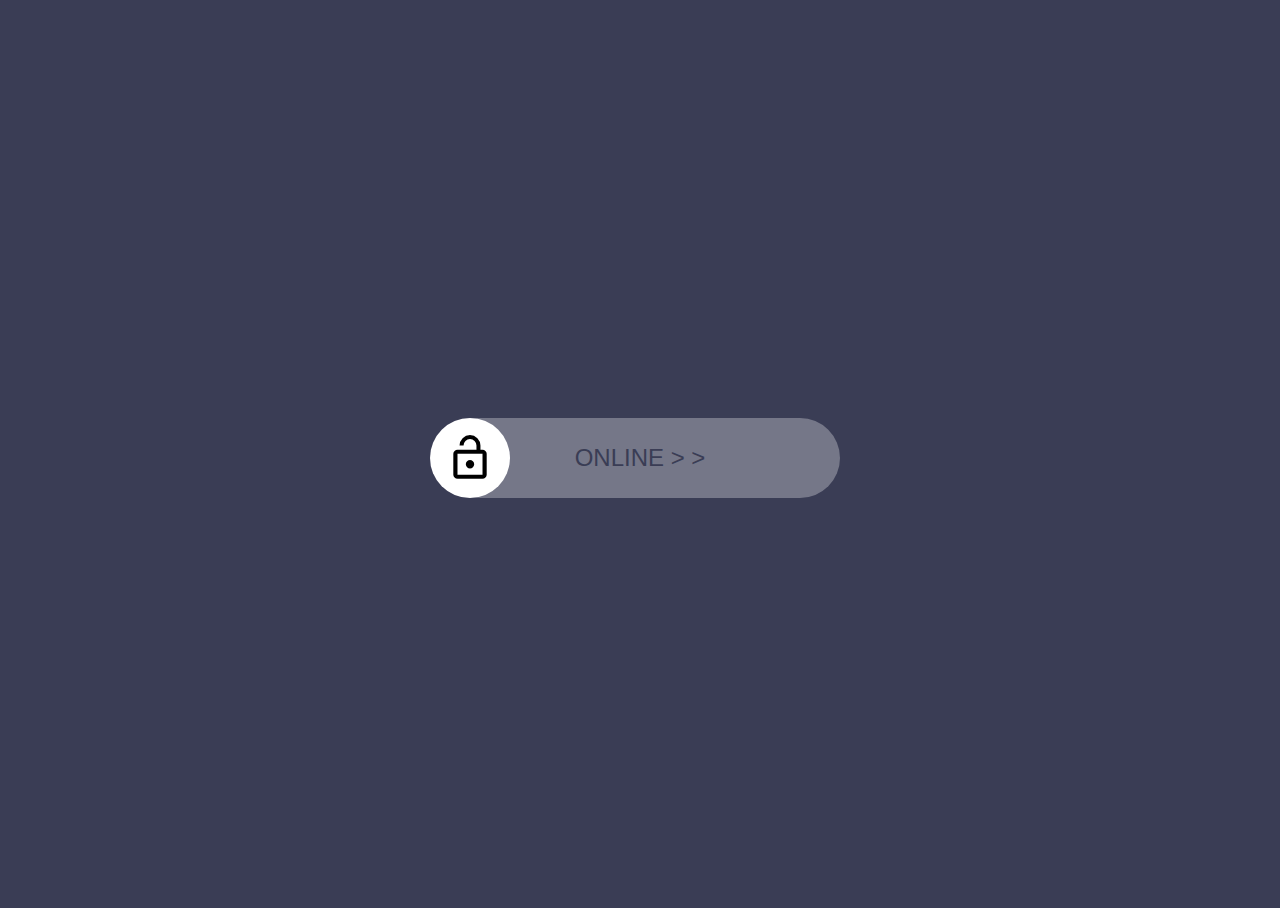
<file: button/button.html>
<!DOCTYPE html>
<html lang="en">

<head>
	<meta charset="UTF-8">
	<meta name="viewport" content="width=device-width, initial-scale=1.0">
	<meta http-equiv="X-UA-Compatible" content="ie=edge">
	<title>bottom</title>
	<link href="https://fonts.googleapis.com/icon?family=Material+Icons" rel="stylesheet">
	<link rel="stylesheet" href="boton.css">
	<script src="https://code.jquery.com/jquery-3.4.1.min.js"
		integrity="sha256-CSXorXvZcTkaix6Yvo6HppcZGetbYMGWSFlBw8HfCJo=" crossorigin="anonymous"></script>
</head>

<body>
	<div id="button-background">
		<!-- <span class="slide-text">Swipe</span> -->
		<span class="slide-text">Online > ></span>
		<div id="slider">
			<!-- <i id="locker" class="material-icons">power_settings_new</i> -->
			<i id="locker" class="material-icons">lock_open</i>
		</div>
	</div>
</body>
<script>
	var initialMouse = 0;
	var slideMovementTotal = 0;
	var mouseIsDown = false;
	var slider = $('#slider');

	slider.on('mousedown touchstart', function (event) {
		mouseIsDown = true;
		slideMovementTotal = $('#button-background').width() - $(this).width() + 10;
		initialMouse = event.clientX || event.originalEvent.touches[0].pageX;
		console.log(slideMovementTotal)
	});

	$(document.body, '#slider').on('mouseup touchend', function (event) {
		if (!mouseIsDown) {
			return;
		}
		mouseIsDown = false;
		var currentMouse = event.clientX || event.changedTouches[0].pageX;
		var relativeMouse = currentMouse - initialMouse;

		if (relativeMouse < slideMovementTotal) {
			$('.slide-text').fadeTo(300, 1);
			slider.animate({
				left: "-10px"
			}, 300);
			return;
		}
		slider.addClass('unlocked');
		$('#locker').text('lock_outline');
		setTimeout(function () {
			slider.on('click tap', function (event) {
				if (!slider.hasClass('unlocked'))
					return;
				slider.removeClass('unlocked');
				$('#locker').text('lock_open');
				slider.off('click tap');
			});
		}, 0);
	});

	$(document.body).on('mousemove touchmove', function (event) {
		if (!mouseIsDown)
			return;

		var currentMouse = event.clientX || event.originalEvent.touches[0].pageX;
		var relativeMouse = currentMouse - initialMouse;
		var slidePercent = 1 - (relativeMouse / slideMovementTotal);

		$('.slide-text').fadeTo(0, slidePercent);

		if (relativeMouse <= 0) {
			slider.css({ 'left': '-10px' });
			return;
		}
		if (relativeMouse >= slideMovementTotal + 10) {
			slider.css({ 'left': slideMovementTotal + 'px' });
			return;
		}
		slider.css({ 'left': relativeMouse - 10 });
	});

</script>

</html>
</file>
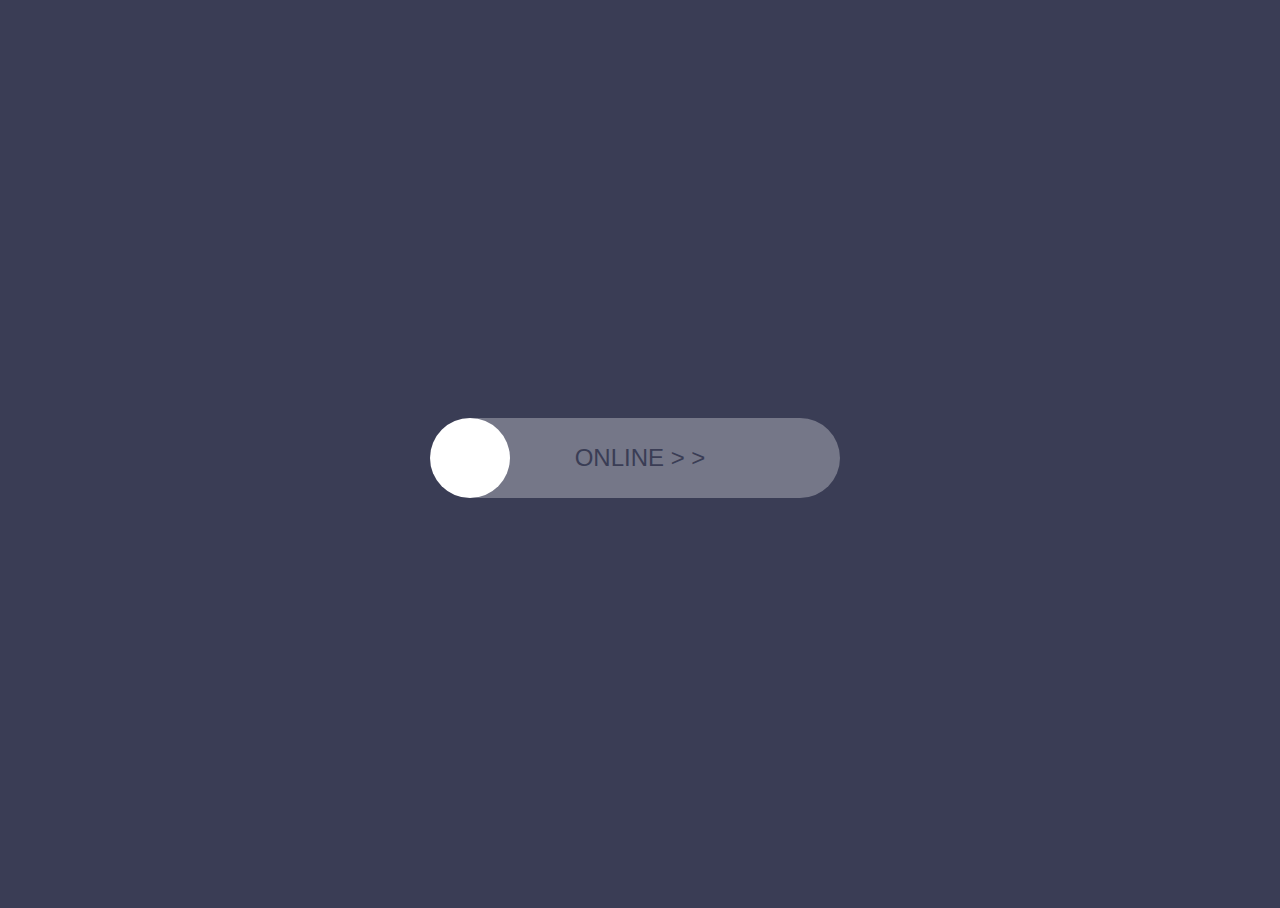
<file: button2/button.html>
<!DOCTYPE html>
<html lang="en">

<head>
	<meta charset="UTF-8">
	<meta name="viewport" content="width=device-width, initial-scale=1.0">
	<meta http-equiv="X-UA-Compatible" content="ie=edge">
	<title>bottom</title>
	<link href="https://fonts.googleapis.com/icon?family=Material+Icons" rel="stylesheet">
	<link rel="stylesheet" href="boton.css">
	<script src="https://code.jquery.com/jquery-3.4.1.min.js"
		integrity="sha256-CSXorXvZcTkaix6Yvo6HppcZGetbYMGWSFlBw8HfCJo=" crossorigin="anonymous"></script>
</head>

<body>
	<div id="button-background">
		<!-- <span class="slide-text">Swipe</span> -->
		<span class="slide-text">Online > ></span>
		<div id="slider">
			<!-- <i id="locker" class="material-icons">power_settings_new</i> -->
			<i id="locker" class=""></i>
		</div>
	</div>
</body>
<script>
	var initialMouse = 0;
	var slideMovementTotal = 0;
	var mouseIsDown = false;
	var slider = $('#slider');

	slider.on('mousedown touchstart', function (event) {
		mouseIsDown = true;
		slideMovementTotal = $('#button-background').width() - $(this).width() + 10;
		initialMouse = event.clientX || event.originalEvent.touches[0].pageX;
		console.log(slideMovementTotal)
	});

	$(document.body, '#slider').on('mouseup touchend', function (event) {
		if (!mouseIsDown) {
			return;
		}
		mouseIsDown = false;
		var currentMouse = event.clientX || event.changedTouches[0].pageX;
		var relativeMouse = currentMouse - initialMouse;

		if (relativeMouse < slideMovementTotal) {
			$('.slide-text').fadeTo(300, 1);
			slider.animate({
				left: "-10px"
			}, 300);
			return;
		}
		slider.addClass('unlocked');
		$('#locker').text('click Ofline');
		$('#slider').css({ 'background': 'green' });
		setTimeout(function () {
			slider.on('click tap', function (event) {
				if (!slider.hasClass('unlocked'))
					return;
				slider.removeClass('unlocked');
				$('#locker').text('');
				$('#slider').css({ 'background': 'red' });
				slider.off('click tap');
			});
		}, 0);
	});

	$(document.body).on('mousemove touchmove', function (event) {
		if (!mouseIsDown)
			return;

		var currentMouse = event.clientX || event.originalEvent.touches[0].pageX;
		var relativeMouse = currentMouse - initialMouse;
		var slidePercent = 1 - (relativeMouse / slideMovementTotal);

		$('.slide-text').fadeTo(0, slidePercent);

		if (relativeMouse <= 0) {
			slider.css({ 'left': '-10px' });
			return;
		}
		if (relativeMouse >= slideMovementTotal + 10) {
			slider.css({ 'left': slideMovementTotal + 'px' });
			return;
		}
		slider.css({ 'left': relativeMouse - 10 });
	});

</script>

</html>
</file>
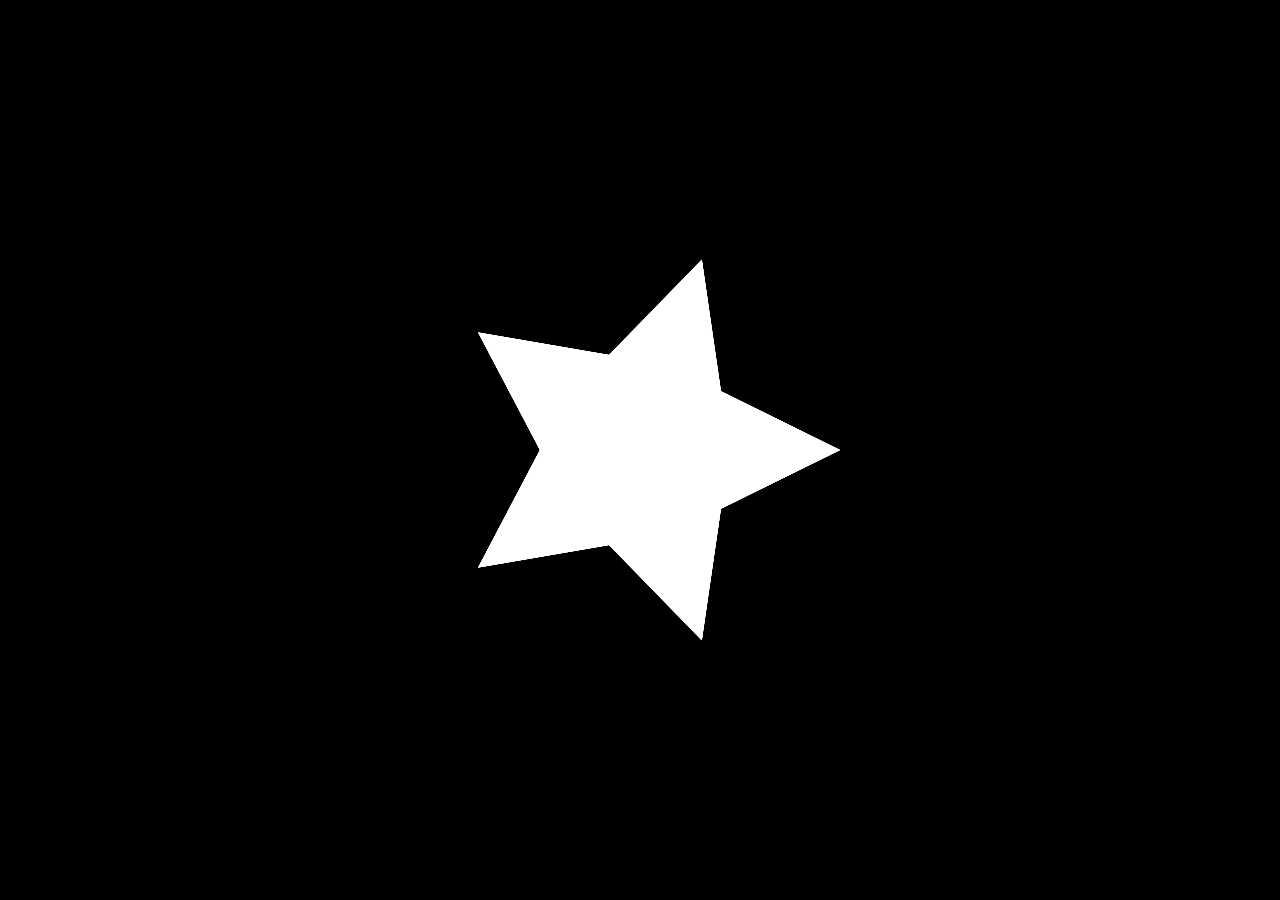
<file: estars/estrella.html>
<!DOCTYPE html>
<html>

<head>
    <title>Stars from circle</title>
    <style type="text/css">
        body {
            background: black;
        }

        canvas {
            position: fixed;
            left: 0;
            top: 0;
            height: 100%;
            width: 100%;
        }
        div{
            width: 10%;
            height: 400px;
        }
    </style>
</head>

<body>
    <div>
        <canvas id="lienzo"></canvas>
    </div>
</body>
<script>
    var ctx;
    var cv;
    var cx;
    var cy;
    var innerRadius = 100;
    var outerRadius = 200;
    var numberOfPoints = 10;
    var f;
    function drawStar() {
        var alt = false;
        var r;
        var delta;
        var x, y;
        ctx.lineWidth = 4;
        ctx.strokeStyle = '#ffffff';
        ctx.fillStyle = '#ffffff';
        ctx.beginPath();
        for (var j = 0; j < 5; j++) {
            for (var i = 0; i < numberOfPoints; i++) {
                if (alt === true) {
                    r = innerRadius;
                    alt = false;
                } else {
                    r = outerRadius;
                    alt = true;
                }
                delta = i * f;
                x = r * Math.cos(delta) + cx;
                y = r * Math.sin(delta) + cy;
                ctx.lineTo(x, y);
            }
            ctx.closePath();
            ctx.fill();
        }
    }
    window.onload = function () {
        cv = document.getElementById('lienzo');
        ctx = cv.getContext('2d');
        cv.width = window.innerWidth;
        cv.height = window.innerHeight;
        f = (Math.PI * 2) / numberOfPoints;
        cx = cv.offsetWidth / 2;
        cy = cv.offsetHeight / 2;
        drawStar();
    }
</script>

</html>
</file>
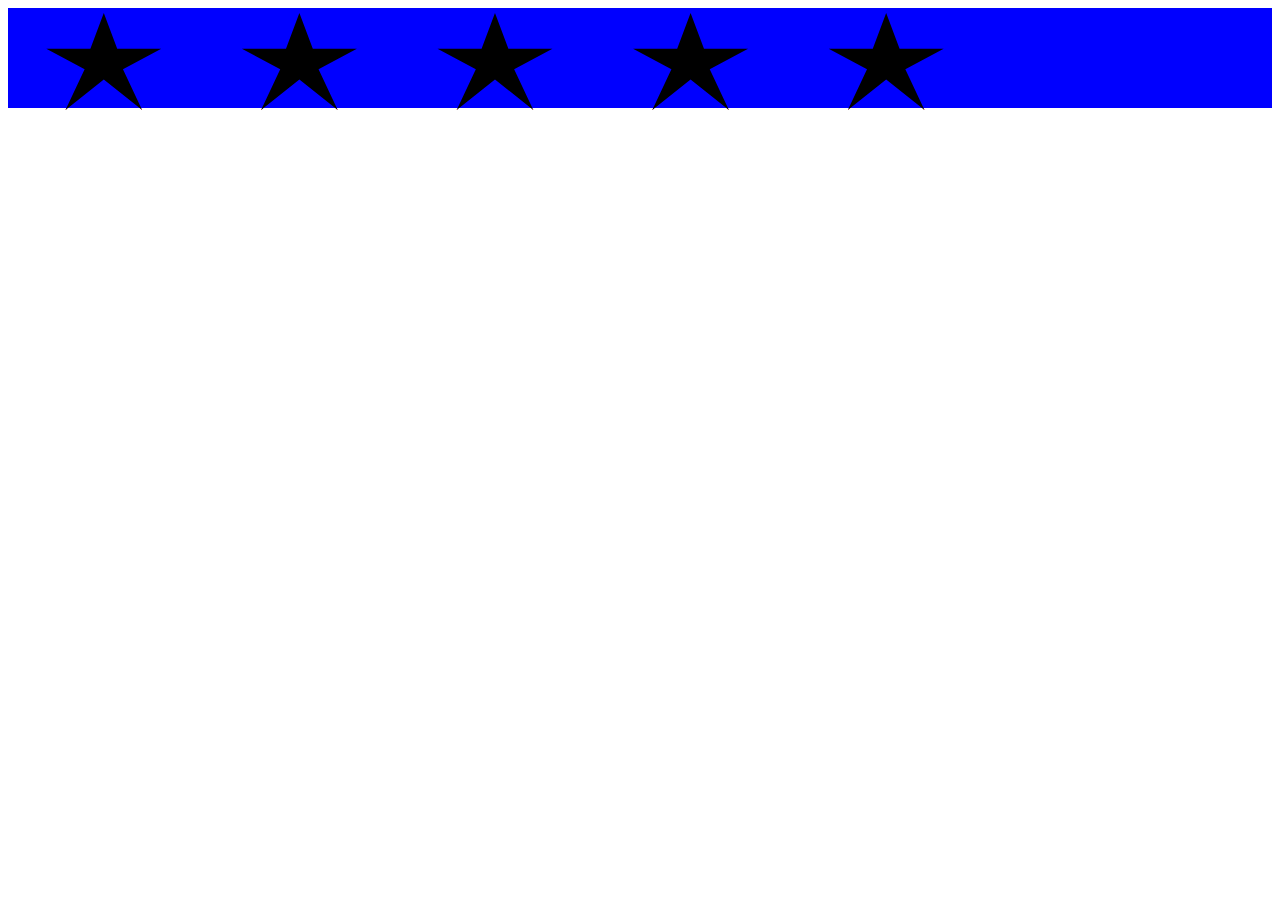
<file: estars/estrella_animada.html>
<!DOCTYPE html>
<html lang="en">

<head>
    <meta charset="UTF-8">
    <meta name="viewport" content="width=device-width, initial-scale=1.0">
    <meta http-equiv="X-UA-Compatible" content="ie=edge">
    <title>Document</title>
</head>
<style>
    .contenedor{
      width: 100%;
      height: 100px;
      background-color: blue;
    }
    .img{
        display: inline-block;
        background-color: black;
        width: 15%;
        height: 100%;
        clip-path: polygon(50% 5%, 57% 40%, 80% 40%, 60% 60%, 70% 100%, 50% 70%, 30% 100%, 40% 60%, 20% 40%, 43% 40%);
        border: 1px solid red;
    }
    img:hover{

    }
</style>

<body>
    <div class="contenedor">
        <div class="img">
       
        </div>
        <div class="img">
       
        </div>
        <div class="img">
       
        </div>
        <div class="img">
       
        </div>
        <div class="img">
       
        </div>
    </div>

</body>

</html>
</file>
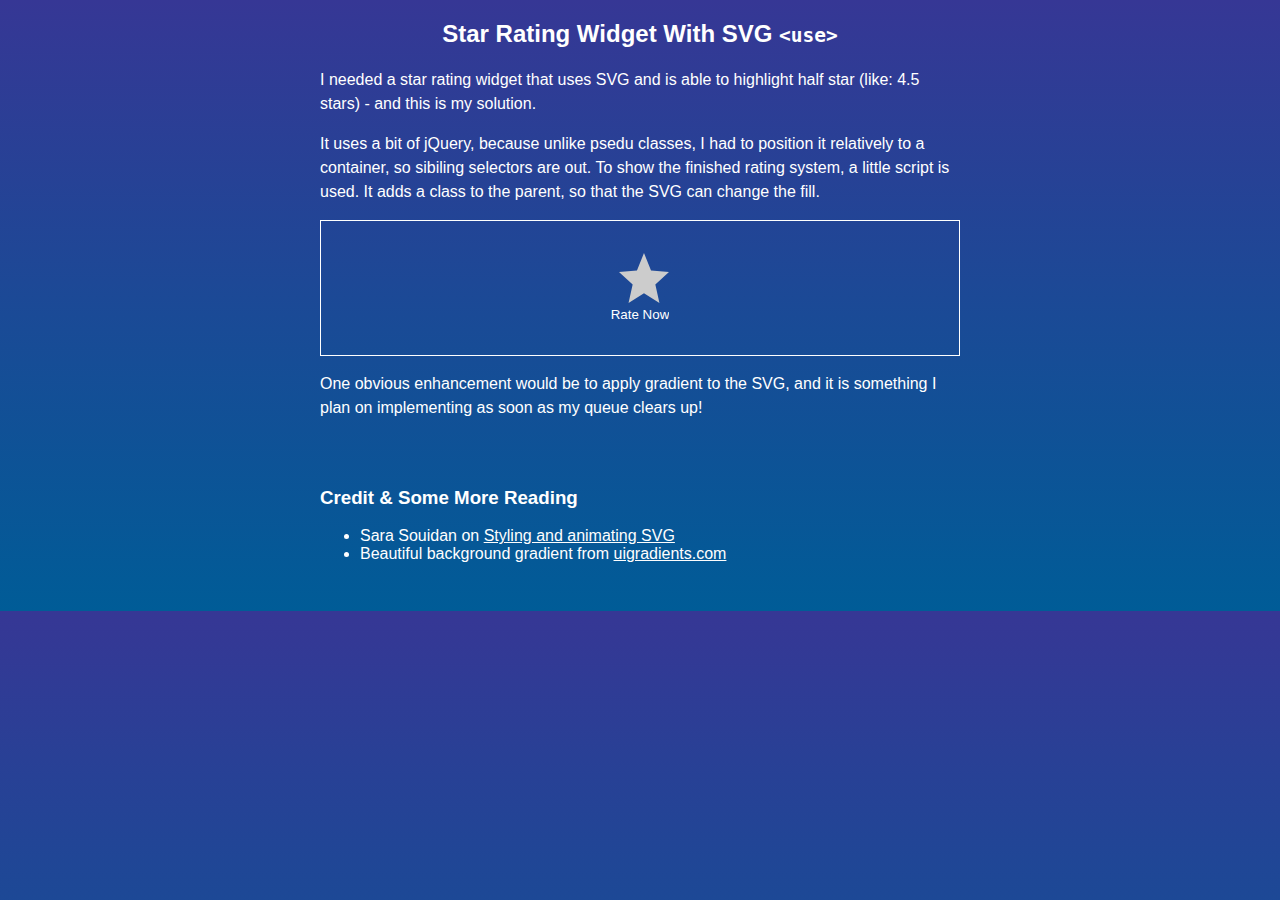
<file: estars/star2.html>
<!DOCTYPE html>
<html lang="en">

<head>
    <meta charset="UTF-8">
    <meta name="viewport" content="width=device-width, initial-scale=1.0">
    <meta http-equiv="X-UA-Compatible" content="ie=edge">
    <title>Document</title>
</head>
<style>
*{
  box-sizing:border-box;
}
.rating {
  text-align: center;
  width:100%;
  border:1px solid white;
  padding:2em;
  
  input[name="star"] {
    display: none;
    width: 0;
    opacity: 0;
    margin-left: -2px;
  }
  
  input[name="star"]:focus ~ label svg {
      fill: #f2a200;
    }
     input[name="star"]:checked ~ label svg {
      fill: #f2a200;
    }
  span {
    display: inline-block;
    position: relative;
    float: right;
    label {
      float: right;
      cursor: pointer;

      svg {
        fill: #CCC;
        color: transparent;
        transition: color 0.2s ease-in-out;
        width: 50px;
        height: 50px;
      }

      &:hover {
        svg {
          fill: #f2a200;
        }

        ~ label {
          svg {
            fill: #f2a200;
          }

          &.half {
            svg {
              fill: #f2a200;
            }
          }
        }
      }

      &.half {
        overflow: hidden;
        position: absolute;
        width: 25px;
        svg {
          fill: none;
        }

        &:hover {
          svg {
            fill: #f2a200;
          }
        }
      }
    }

    &:hover {
      ~ span label svg {
        fill: #f2a200;
      }
    }

    &.active ~ span {
      label svg {
        fill: #f2a200;
      }
    }
  }
}

/*presentational styles*/
html{
  margin:0;
  padding:0;
}
body {
  background: #005C97;
background: -webkit-linear-gradient(to bottom, #363795, #005C97); 
background: linear-gradient(to bottom, #363795, #005C97); 
  height:100%;
  color: white;
  font-family: 'Source Sans Pro', sans-serif;
  padding:0;
  margin:0;
}

.container {
  width: 40em;
  margin: 0 auto;
}
fieldset {
  display: inline-block;
  overflow: hidden;
  padding: 0;
  border: 0;
}

small {
  display: block;
  text-align: right;
}
h2 {
  text-align: center;
  text-transform: capitalize;
  code{
    text-transform:lowercase;
  }
}
p{
  line-height:1.5;
  margin-bottom:1em;
}
footer{
  width:100%;
  padding: 2em 0;
  background: darken(#363795, 5%);
  
  a{
    color: #fefefe;
    transition: color .2s ease-in;
    
    &:hover{
      color:#cbb4d4;
    }
  }
  h3{
    text-transform: capitalize;
  }
}

</style>

<body>
    <svg style="position: absolute; width: 0; height: 0; overflow: hidden" version="1.1"
        xmlns="http://www.w3.org/2000/svg" xmlns:xlink="http://www.w3.org/1999/xlink">
        <symbol id="star" viewBox="0 0 28 28" preserveAspectRatio="xMaxYMax meet">
            <title>Star Rating</title>
            <path class="star"
                d="M13.996,22.501 L22.649,27.997 L20.352,17.637 L27.996,10.667 L17.930,9.768 L13.996,-0.003 L10.063,9.768 L-0.003,10.667 L7.641,17.637 L5.345,27.997 L13.996,22.501 Z" />
        </symbol>
    </svg>


    <div class="container">
        <h2>Star rating widget with SVG <code>&lt;use&gt;</code></h2>
        <p>I needed a star rating widget that uses SVG and is able to highlight half star (like: 4.5 stars) - and this
            is my solution.</p>
        <p>It uses a bit of jQuery, because unlike psedu classes, I had to position it relatively to a container, so
            sibiling selectors are out. To show the finished rating system, a little script is used. It adds a class to
            the parent, so that the SVG can change the fill. </p>
        <div class="rating">
            <fieldset class="rating-fieldset">
                <span><input type="checkbox" id="star5" class="rating-checkbox" value="5" name="star" /><label
                        class="full" for="star5" title="Awesome - 5 stars">
                        <svg role="img" aria-label="rating">
                            <use xlink:href="#star"></use>
                        </svg>
                    </label>
                    <input type="checkbox" id="star4half" class="rating-checkbox" value="4.5" name="star" /><label
                        class="half" for="star4half" title="Pretty good - 4.5 stars" name="star"> <svg role="img"
                            aria-label="rating">
                            <use xlink:href="#star"></use>
                        </svg>
                    </label></span>
               
                <small>Rate Now</small>
            </fieldset>
        </div>
        <p>One obvious enhancement would be to apply gradient to the SVG, and it is something I plan on implementing as
            soon as my queue clears up!</p>
    </div>

    <footer>
        <div class="container">
            <h3>Credit & Some more reading</h3>
            <ul>
                <li>Sara Souidan on <a
                        href="https://www.smashingmagazine.com/2014/11/styling-and-animating-svgs-with-css/"
                        target="_blank">Styling and animating SVG<a /></li>
                <li>Beautiful background gradient from <a href="https://uigradients.com/"
                        target="_blank">uigradients.com</a></li>
            </ul>

        </div>
    </footer>
</body>
<script>
    $(document).ready(function () {
        var ratingElem = $('.rating input[name="star"]');

        ratingElem.change(function () {
            if (this.checked) {
                $(this).parent().addClass("active");
            }
        });
    });

</script>

</html>
</file>
<file: button/boton.css>
@mixin center {
    display: flex;
    align-items: center;
    justify-content: center;
}

@mixin nonselect {
    -webkit-touch-callout: none;
    -webkit-user-select: none;
    -khtml-user-select: none;
    -moz-user-select: none;
    -ms-user-select: none;
    user-select: none;
    cursor: :default;
}

html, body {
    height: 100%;
    overflow: hidden;
}

body {
    background-color: #3a3d55;
    display: flex;
    align-items: center;
    justify-content: center;
}

#button-background {
    position: relative;
    background-color: rgba(255, 255, 255, 0.3);
    width: 400px;
    height: 80px;
    border: white;
    border-radius: 40px;
    display: flex;
    align-items: center;
    justify-content: center;
}

#slider {
    transition: width 0.3s, border-radius 0.3s, height 0.3s;
    position: absolute;
    left: -10px;
    background-color: white;
    width: 80px;
    height: 80px;
    border-radius: 50%;
    display: flex;
    align-items: center;
    justify-content: center;  
}
#slider.unlocked {
    transition: all 0.3s;
    width: inherit;
    left: 0!important;
    height: inherit;
    border-radius: inherit;
}


.material-icons {
    color: black;
    font-size: 50px;
    -webkit-touch-callout: none;
    -webkit-user-select: none;
    -khtml-user-select: none;
    -moz-user-select: none;
    -ms-user-select: none;
    user-select: none;
    cursor:default;
}

.slide-text {
    color: #3a3d55;
    font-size: 24px;
    text-transform: uppercase;
    font-family: 'Roboto', sans-serif;
    -webkit-touch-callout: none;
    -webkit-user-select: none;
    -khtml-user-select: none;
    -moz-user-select: none;
    -ms-user-select: none;
    user-select: none;
    cursor: default;
}

.bottom {
    position: fixed;
    bottom: 0;
    font-size: 14px;
    color: white;
    a {
       color: white;
    }
}
</file>
<file: button2/boton.css>
@mixin center {
    display: flex;
    align-items: center;
    justify-content: center;
}

@mixin nonselect {
    -webkit-touch-callout: none;
    -webkit-user-select: none;
    -khtml-user-select: none;
    -moz-user-select: none;
    -ms-user-select: none;
    user-select: none;
    cursor: :default;
}

html, body {
    height: 100%;
    overflow: hidden;
}

body {
    background-color: #3a3d55;
    display: flex;
    align-items: center;
    justify-content: center;
}

#button-background {
    position: relative;
    background-color: rgba(255, 255, 255, 0.3);
    width: 400px;
    height: 80px;
    border: white;
    border-radius: 40px;
    display: flex;
    align-items: center;
    justify-content: center;
}

#slider {
    transition: width 0.3s, border-radius 0.3s, height 0.3s;
    position: absolute;
    left: -10px;
    background-color: white;
    width: 80px;
    height: 80px;
    border-radius: 50%;
    display: flex;
    align-items: center;
    justify-content: center;  
}
#slider.unlocked {
    transition: all 0.3s;
    width: inherit;
    left: 0!important;
    height: inherit;
    border-radius: inherit;
}


.material-icons {
    color: black;
    font-size: 50px;
    -webkit-touch-callout: none;
    -webkit-user-select: none;
    -khtml-user-select: none;
    -moz-user-select: none;
    -ms-user-select: none;
    user-select: none;
    cursor:default;
}

.slide-text {
    color: #3a3d55;
    font-size: 24px;
    text-transform: uppercase;
    font-family: 'Roboto', sans-serif;
    -webkit-touch-callout: none;
    -webkit-user-select: none;
    -khtml-user-select: none;
    -moz-user-select: none;
    -ms-user-select: none;
    user-select: none;
    cursor: default;
}

.bottom {
    position: fixed;
    bottom: 0;
    font-size: 14px;
    color: white;
    a {
       color: white;
    }
}
</file>
